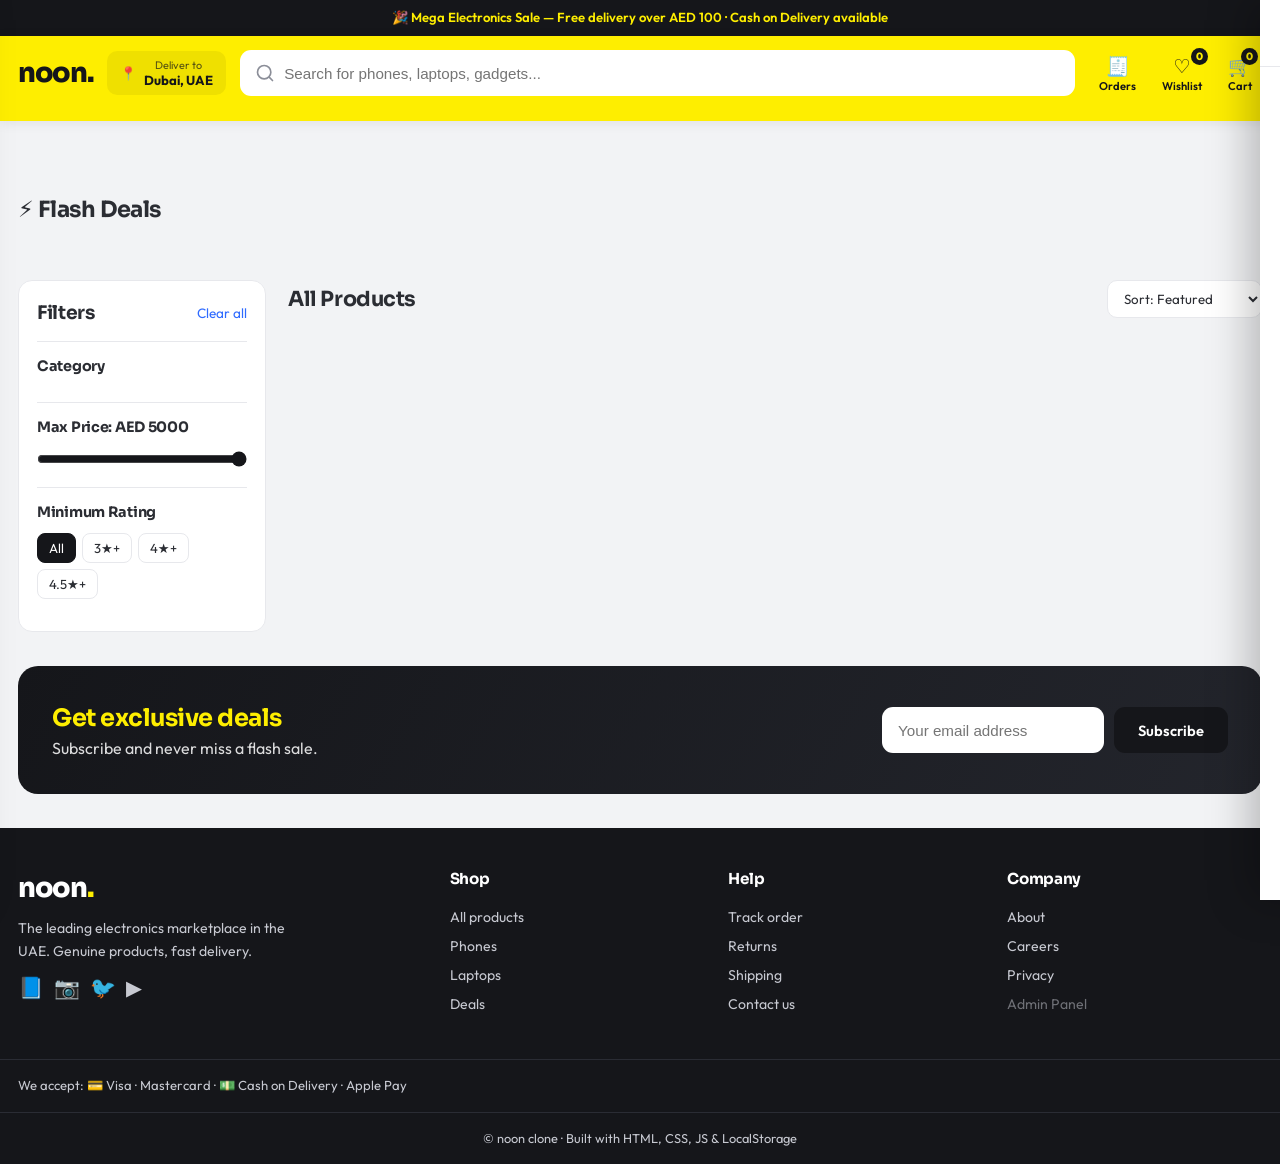
<file: index.html>
<!DOCTYPE html>
<html lang="en">
<head>
<meta charset="UTF-8" />
<meta name="viewport" content="width=device-width, initial-scale=1.0" />
<title>noon — Online Electronics Store (UAE)</title>
<link rel="preconnect" href="https://fonts.googleapis.com" />
<link rel="preconnect" href="https://fonts.gstatic.com" crossorigin />
<link href="https://fonts.googleapis.com/css2?family=Outfit:wght@400;500;600;700;800;900&family=Sora:wght@600;700;800&display=swap" rel="stylesheet" />
<link rel="stylesheet" href="style.css" />
</head>
<body>

<!-- ============================== STOREFRONT ============================== -->
<div id="store">

  <!-- Announcement -->
  <div class="announce" id="announceBar">🎉 Mega Electronics Sale — Free delivery over AED 100 · Cash on Delivery available</div>

  <!-- Header -->
  <header class="header">
    <div class="header__main container">
      <button class="icon-btn header__menu" id="menuToggle" aria-label="Menu">☰</button>
      <a href="#" class="logo" id="goHome">noon<span>.</span></a>

      <button class="deliver" id="deliverBtn">
        <span class="deliver__pin">📍</span>
        <span><small>Deliver to</small><b id="deliverCity">Dubai, UAE</b></span>
      </button>

      <div class="search" id="searchWrap">
        <svg viewBox="0 0 24 24" class="search__icon"><path d="M21 21l-4.3-4.3M11 19a8 8 0 100-16 8 8 0 000 16z" fill="none" stroke="currentColor" stroke-width="2" stroke-linecap="round"/></svg>
        <input type="text" id="searchInput" placeholder="Search for phones, laptops, gadgets..." autocomplete="off" />
        <div class="suggest" id="searchSuggest"></div>
      </div>

      <div class="header__actions">
        <button class="icon-btn act" id="ordersBtn"><span class="act__ico">🧾</span><span class="act__txt">Orders</span></button>
        <button class="icon-btn act" id="wishBtn"><span class="act__ico">♡</span><span class="act__txt">Wishlist</span><i class="pill" id="wishCount">0</i></button>
        <button class="icon-btn act act--cart" id="cartBtn"><span class="act__ico">🛒</span><span class="act__txt">Cart</span><i class="pill" id="cartCount">0</i></button>
      </div>
    </div>
    <nav class="catnav" id="catNav"></nav>
  </header>

  <!-- Mobile search -->
  <div class="msearch">
    <input type="text" id="msearchInput" placeholder="Search products..." />
  </div>

  <main class="container">

    <!-- Hero carousel -->
    <section class="hero">
      <div class="hero__track" id="heroTrack"></div>
      <button class="hero__nav hero__nav--prev" id="heroPrev">‹</button>
      <button class="hero__nav hero__nav--next" id="heroNext">›</button>
      <div class="hero__dots" id="heroDots"></div>
    </section>

    <!-- Category tiles -->
    <section class="cat-tiles" id="catTiles"></section>

    <!-- Flash deals -->
    <section class="deals">
      <div class="deals__head">
        <h2>⚡ Flash Deals</h2>
        <div class="countdown" id="countdown"></div>
      </div>
      <div class="row" id="dealsRow"></div>
    </section>

    <!-- Main shop -->
    <section class="shop" id="shopAnchor">
      <aside class="filters" id="filters">
        <div class="filters__head"><h3>Filters</h3><button id="clearFilters" class="link">Clear all</button></div>
        <div class="filter-group">
          <h4>Category</h4>
          <div id="filterCats"></div>
        </div>
        <div class="filter-group">
          <h4>Max Price: <span id="priceVal">AED 5000</span></h4>
          <input type="range" id="priceRange" min="0" max="5000" value="5000" step="50" />
        </div>
        <div class="filter-group">
          <h4>Minimum Rating</h4>
          <div class="rating-filter" id="ratingFilter">
            <button data-r="0" class="is-active">All</button>
            <button data-r="3">3★+</button>
            <button data-r="4">4★+</button>
            <button data-r="4.5">4.5★+</button>
          </div>
        </div>
      </aside>

      <div class="shop__main">
        <div class="shop__bar">
          <h2 id="shopTitle">All Products</h2>
          <div class="shop__tools">
            <button class="icon-btn filter-toggle" id="filterToggle">⚙ Filters</button>
            <select id="sortSelect">
              <option value="featured">Sort: Featured</option>
              <option value="low">Price: Low to High</option>
              <option value="high">Price: High to Low</option>
              <option value="rating">Top Rated</option>
              <option value="new">Newest</option>
            </select>
          </div>
        </div>
        <div class="grid" id="productGrid"></div>
        <p class="empty" id="emptyState" hidden>No products match your filters.</p>
      </div>
    </section>

    <!-- Recently viewed -->
    <section class="recent" id="recentSection" hidden>
      <h2>Recently Viewed</h2>
      <div class="row" id="recentRow"></div>
    </section>

    <!-- Newsletter -->
    <section class="newsletter">
      <div>
        <h2>Get exclusive deals</h2>
        <p>Subscribe and never miss a flash sale.</p>
      </div>
      <div class="newsletter__form">
        <input type="email" id="newsEmail" placeholder="Your email address" />
        <button class="btn" id="newsBtn">Subscribe</button>
      </div>
    </section>
  </main>

  <!-- Footer -->
  <footer class="footer">
    <div class="footer__cols container">
      <div>
        <div class="logo logo--light">noon<span>.</span></div>
        <p>The leading electronics marketplace in the UAE. Genuine products, fast delivery.</p>
        <div class="socials"><span>📘</span><span>📷</span><span>🐦</span><span>▶️</span></div>
      </div>
      <div><h4>Shop</h4><a href="#shopAnchor">All products</a><a href="#" data-foot-cat>Phones</a><a href="#" data-foot-cat>Laptops</a><a href="#">Deals</a></div>
      <div><h4>Help</h4><a href="#">Track order</a><a href="#">Returns</a><a href="#">Shipping</a><a href="#">Contact us</a></div>
      <div><h4>Company</h4><a href="#">About</a><a href="#">Careers</a><a href="#">Privacy</a><a href="#" id="adminTrigger" class="footer__admin">Admin Panel</a></div>
    </div>
    <div class="footer__pay container">
      <span>We accept:</span> 💳 Visa · Mastercard · 💵 Cash on Delivery · Apple Pay
    </div>
    <p class="footer__copy">© <span id="year"></span> noon clone · Built with HTML, CSS, JS &amp; LocalStorage</p>
  </footer>
</div>

<!-- ============================== OVERLAY ============================== -->
<div class="overlay" id="overlay"></div>

<!-- Mobile category drawer -->
<aside class="mdrawer" id="mobileNav">
  <div class="drawer__head"><h3>Categories</h3><button class="x" data-close-drawer>&times;</button></div>
  <div class="mdrawer__body" id="mobileCats"></div>
</aside>

<!-- ============================== CART DRAWER ============================== -->
<aside class="drawer" id="cartDrawer">
  <div class="drawer__head"><h3>Your Cart (<span id="cartItemsCount">0</span>)</h3><button class="x" data-close-drawer>&times;</button></div>
  <div class="drawer__body" id="cartItems"></div>
  <div class="drawer__foot" id="cartFoot">
    <div class="promo">
      <input type="text" id="promoInput" placeholder="Promo code" />
      <button id="applyPromo">Apply</button>
    </div>
    <p class="promo__msg" id="promoMsg"></p>
    <div class="sumline"><span>Subtotal</span><b id="sumSub">AED 0</b></div>
    <div class="sumline"><span>Discount</span><b id="sumDisc">- AED 0</b></div>
    <div class="sumline"><span>Delivery</span><b id="sumShip">AED 0</b></div>
    <div class="sumline sumline--total"><span>Total</span><b id="sumTotal">AED 0</b></div>
    <button class="btn btn--block btn--yellow" id="checkoutBtn">Proceed to Checkout</button>
  </div>
</aside>

<!-- ============================== WISHLIST DRAWER ============================== -->
<aside class="drawer" id="wishDrawer">
  <div class="drawer__head"><h3>Wishlist</h3><button class="x" data-close-drawer>&times;</button></div>
  <div class="drawer__body" id="wishItems"></div>
</aside>

<!-- ============================== ORDERS DRAWER (customer) ============================== -->
<aside class="drawer drawer--wide" id="myOrdersDrawer">
  <div class="drawer__head"><h3>My Orders</h3><button class="x" data-close-drawer>&times;</button></div>
  <div class="drawer__body" id="myOrders"></div>
</aside>

<!-- ============================== PRODUCT DETAIL MODAL ============================== -->
<div class="modal" id="productModal">
  <div class="modal__box modal__box--lg">
    <button class="x x--abs" data-close-modal>&times;</button>
    <div class="pd" id="pdBody"></div>
  </div>
</div>

<!-- ============================== CHECKOUT MODAL ============================== -->
<div class="modal" id="checkoutModal">
  <div class="modal__box modal__box--lg">
    <button class="x x--abs" data-close-modal>&times;</button>
    <div class="steps" id="steps">
      <div class="step is-active" data-step="1"><i>1</i> Shipping</div>
      <div class="step" data-step="2"><i>2</i> Payment</div>
      <div class="step" data-step="3"><i>3</i> Review</div>
    </div>

    <div class="step-panel is-active" id="step-1">
      <h3>Shipping details</h3>
      <div class="grid2">
        <div class="form-field"><label>Full name</label><input id="coName" type="text" placeholder="John Doe" /></div>
        <div class="form-field"><label>Phone</label><input id="coPhone" type="tel" placeholder="+971 5x xxx xxxx" /></div>
      </div>
      <div class="form-field"><label>Email</label><input id="coEmail" type="email" placeholder="you@email.com" /></div>
      <div class="form-field"><label>Address</label><input id="coAddr" type="text" placeholder="Street, building, apartment" /></div>
      <div class="grid2">
        <div class="form-field"><label>City</label>
          <select id="coCity"><option>Dubai</option><option>Abu Dhabi</option><option>Sharjah</option><option>Ajman</option><option>Ras Al Khaimah</option><option>Fujairah</option><option>Umm Al Quwain</option></select>
        </div>
        <div class="form-field"><label>Emirate area / Zone</label><input id="coZone" type="text" placeholder="e.g. Marina" /></div>
      </div>
      <p class="err" id="coErr1"></p>
      <button class="btn btn--block" id="toStep2">Continue to Payment</button>
    </div>

    <div class="step-panel" id="step-2">
      <h3>Payment method</h3>
      <div class="paylist">
        <label class="pay"><input type="radio" name="pay" value="cod" checked><span>💵 Cash on Delivery</span></label>
        <label class="pay"><input type="radio" name="pay" value="card"><span>💳 Credit / Debit Card</span></label>
        <label class="pay"><input type="radio" name="pay" value="apple"><span> Apple Pay</span></label>
      </div>
      <div id="cardFields" hidden>
        <div class="form-field"><label>Card number</label><input id="cardNo" type="text" placeholder="4242 4242 4242 4242" maxlength="19" /></div>
        <div class="grid2">
          <div class="form-field"><label>Expiry</label><input id="cardExp" type="text" placeholder="MM/YY" maxlength="5" /></div>
          <div class="form-field"><label>CVV</label><input id="cardCvv" type="password" placeholder="123" maxlength="4" /></div>
        </div>
      </div>
      <p class="err" id="coErr2"></p>
      <div class="row-btns">
        <button class="btn btn--ghost" data-back="1">Back</button>
        <button class="btn" id="toStep3">Review Order</button>
      </div>
    </div>

    <div class="step-panel" id="step-3">
      <h3>Review &amp; confirm</h3>
      <div id="reviewBox"></div>
      <p class="err" id="coErr3"></p>
      <div class="row-btns">
        <button class="btn btn--ghost" data-back="2">Back</button>
        <button class="btn btn--yellow" id="placeOrderBtn">Place Order</button>
      </div>
    </div>

    <div class="step-panel" id="step-done">
      <div class="done">
        <div class="done__check">✓</div>
        <h3>Order placed!</h3>
        <p>Your order <b id="doneId"></b> has been received.</p>
        <p class="muted">A confirmation has been saved. You can track it under <b>My Orders</b>.</p>
        <button class="btn btn--yellow" id="doneClose">Continue Shopping</button>
      </div>
    </div>
  </div>
</div>

<!-- ============================== ADMIN LOGIN ============================== -->
<div class="modal" id="loginModal">
  <div class="modal__box modal__box--sm">
    <button class="x x--abs" data-close-modal>&times;</button>
    <h3>🔒 Admin Login</h3>
    <p class="modal__sub">Restricted area — enter your password.</p>
    <div class="form-field"><input id="adminPass" type="password" placeholder="Password" /></div>
    <p class="err" id="loginErr"></p>
    <button class="btn btn--block" id="loginBtn">Login</button>
  </div>
</div>

<!-- ============================== ADMIN PANEL ============================== -->
<div class="admin" id="adminPanel">
  <aside class="sidebar" id="sidebar">
    <div class="sidebar__logo">noon<span>.</span> <small>Admin</small></div>
    <nav class="sidebar__nav">
      <button class="snav is-active" data-view="dashboard">📊 Dashboard</button>
      <button class="snav" data-view="products">📦 Products</button>
      <button class="snav" data-view="categories">🏷 Categories</button>
      <button class="snav" data-view="orders">🧾 Orders <i class="badge" id="navOrders">0</i></button>
      <button class="snav" data-view="reviews">⭐ Reviews</button>
      <button class="snav" data-view="coupons">🎟 Coupons</button>
      <button class="snav" data-view="settings">⚙ Settings</button>
    </nav>
    <button class="snav snav--out" id="exitAdmin">↩ View Store</button>
    <button class="snav snav--logout" id="logoutBtn">⎋ Logout</button>
  </aside>

  <main class="admin__main">
    <header class="admin__top">
      <button class="icon-btn" id="sidebarToggle">☰</button>
      <h2 id="adminTitle">Dashboard</h2>
      <div class="admin__who">👤 Administrator</div>
    </header>
    <div class="admin__content" id="adminContent"></div>
  </main>
</div>

<!-- Product editor modal (admin) -->
<div class="modal" id="prodModal">
  <div class="modal__box modal__box--lg">
    <button class="x x--abs" data-close-modal>&times;</button>
    <h3 id="prodModalTitle">Add Product</h3>
    <div class="grid2">
      <div class="form-field"><label>Name</label><input id="fName" type="text" placeholder="Product name" /></div>
      <div class="form-field"><label>Category</label><select id="fCategory"></select></div>
    </div>
    <div class="grid2">
      <div class="form-field"><label>Price (AED)</label><input id="fPrice" type="number" min="0" placeholder="249" /></div>
      <div class="form-field"><label>Old price (optional)</label><input id="fOld" type="number" min="0" placeholder="349" /></div>
    </div>
    <div class="grid2">
      <div class="form-field"><label>Stock</label><input id="fStock" type="number" min="0" placeholder="50" /></div>
      <div class="form-field"><label>Rating (0-5)</label><input id="fRating" type="number" min="0" max="5" step="0.1" placeholder="4.5" /></div>
    </div>
    <div class="form-field"><label>Image URL</label><input id="fImage" type="text" placeholder="https://...  (optional)" /></div>
    <div class="form-field"><label>Description</label><textarea id="fDesc" rows="3" placeholder="Short description / specs"></textarea></div>
    <label class="check"><input type="checkbox" id="fFeatured"> Mark as Flash Deal / Featured</label>
    <p class="err" id="prodErr"></p>
    <button class="btn btn--block" id="saveProdBtn">Save Product</button>
  </div>
</div>

<!-- Order detail modal (admin) -->
<div class="modal" id="orderModal">
  <div class="modal__box modal__box--lg">
    <button class="x x--abs" data-close-modal>&times;</button>
    <div id="orderDetail"></div>
  </div>
</div>

<!-- Toast -->
<div class="toast" id="toast"></div>

<script src="script.js"></script>
</body>
</html>
</file>
<file: style.css>
/* =========================================================
   noon clone — Advanced storefront + admin
   ========================================================= */
:root{
  --yellow:#feee00; --yellow-d:#e6d600; --ink:#15161a; --ink-2:#23252c;
  --text:#2b2d33; --muted:#8b8e98; --bg:#f2f3f5; --card:#fff; --line:#e7e8ec;
  --green:#1fa463; --red:#e23b3b; --blue:#2f6bff; --orange:#ff7a1a;
  --radius:14px; --radius-lg:20px; --shadow:0 6px 24px rgba(20,22,30,.08);
  --shadow-lg:0 16px 50px rgba(20,22,30,.16);
  --f:"Outfit",system-ui,sans-serif; --fh:"Sora",var(--f);
  --max:1280px;
}
*{margin:0;padding:0;box-sizing:border-box}
html{scroll-behavior:smooth}
body{font-family:var(--f);background:var(--bg);color:var(--text);line-height:1.5;-webkit-font-smoothing:antialiased}
body.dark{--bg:#0f1014;--card:#1a1c22;--text:#e8e9ee;--line:#2a2c34;--ink:#1a1c22;--muted:#9a9da8}
img{display:block;max-width:100%}
a{color:inherit}
button{font-family:inherit;cursor:pointer;border:none;background:none}
.container{max-width:var(--max);margin:0 auto;padding:0 18px}
h1,h2,h3,h4{font-family:var(--fh);letter-spacing:-.02em}

/* ---------- Buttons ---------- */
.btn{background:var(--ink);color:#fff;border-radius:11px;padding:13px 24px;font-weight:600;font-size:.92rem;
  transition:transform .15s,box-shadow .2s,background .25s;display:inline-flex;align-items:center;justify-content:center;gap:8px}
.btn:hover{transform:translateY(-2px);box-shadow:0 10px 24px rgba(0,0,0,.2)}
.btn:active{transform:scale(.97)}
.btn--block{width:100%}
.btn--sm{padding:8px 15px;font-size:.84rem}
.btn--yellow{background:var(--yellow);color:#15161a}
.btn--yellow:hover{background:var(--yellow-d)}
.btn--ghost{background:transparent;color:var(--text);border:1px solid var(--line)}
.btn--danger{background:#ffeaea;color:var(--red)}.btn--danger:hover{background:#ffd9d9}
.btn--green{background:var(--green);color:#fff}
.link{background:none;border:none;color:var(--blue);font-size:.85rem;cursor:pointer}
.icon-btn{background:none;border:none;cursor:pointer;color:inherit}

/* ---------- Announce ---------- */
.announce{background:var(--ink);color:var(--yellow);text-align:center;font-size:.82rem;font-weight:600;padding:8px 16px}

/* ---------- Header ---------- */
.header{position:sticky;top:0;z-index:50;background:var(--yellow);box-shadow:0 2px 12px rgba(0,0,0,.08)}
.header__main{display:flex;align-items:center;gap:14px;padding:12px 18px}
.header__menu{display:none;font-size:1.5rem;color:var(--ink)}
.logo{font-family:var(--fh);font-size:1.7rem;font-weight:800;color:var(--ink);text-decoration:none;letter-spacing:-.05em;white-space:nowrap}
.logo span{color:var(--ink)}
.logo--light{color:#fff}.logo--light span{color:var(--yellow)}
.deliver{display:flex;align-items:center;gap:7px;background:rgba(0,0,0,.06);border-radius:10px;padding:7px 13px;color:var(--ink);white-space:nowrap}
.deliver small{display:block;font-size:.68rem;opacity:.7}.deliver b{font-size:.82rem}
.search{flex:1;position:relative;display:flex;align-items:center;gap:9px;background:#fff;border-radius:11px;padding:0 15px;height:46px;min-width:120px}
.search__icon{width:20px;height:20px;color:var(--muted);flex-shrink:0}
.search input{flex:1;border:none;outline:none;font-size:.95rem;background:none;color:#2b2d33}
.suggest{position:absolute;top:54px;left:0;right:0;background:#fff;border-radius:12px;box-shadow:var(--shadow-lg);overflow:hidden;display:none;z-index:60}
.suggest.show{display:block}
.suggest__item{display:flex;align-items:center;gap:10px;padding:10px 14px;cursor:pointer;color:#2b2d33}
.suggest__item:hover{background:#f6f6f8}
.suggest__item img{width:34px;height:34px;border-radius:7px;object-fit:cover}
.suggest__item b{font-size:.88rem}.suggest__item span{margin-left:auto;font-weight:700;font-size:.82rem}
.header__actions{display:flex;align-items:center;gap:6px}
.act{position:relative;display:flex;flex-direction:column;align-items:center;gap:1px;color:var(--ink);padding:6px 10px;border-radius:10px;transition:background .2s}
.act:hover{background:rgba(0,0,0,.06)}
.act__ico{font-size:1.2rem}.act__txt{font-size:.7rem;font-weight:600}
.pill{position:absolute;top:0;right:4px;background:var(--ink);color:var(--yellow);font-style:normal;font-size:.66rem;font-weight:800;min-width:17px;height:17px;border-radius:10px;display:grid;place-items:center;padding:0 4px}
.catnav{display:flex;gap:6px;padding:0 18px 10px;overflow-x:auto;scrollbar-width:none}
.catnav::-webkit-scrollbar{display:none}
.catnav button{background:rgba(0,0,0,.06);color:var(--ink);border-radius:20px;padding:7px 15px;font-size:.84rem;font-weight:600;white-space:nowrap;transition:.2s}
.catnav button:hover,.catnav button.is-active{background:var(--ink);color:#fff}

.msearch{display:none;padding:10px 18px;background:var(--yellow)}
.msearch input{width:100%;height:42px;border:none;border-radius:10px;padding:0 14px;font-size:.95rem}

/* ---------- Hero carousel ---------- */
.hero{position:relative;margin:18px 0;border-radius:var(--radius-lg);overflow:hidden;box-shadow:var(--shadow)}
.hero__track{display:flex;transition:transform .6s cubic-bezier(.22,1,.36,1)}
.slide{min-width:100%;display:flex;align-items:center;justify-content:space-between;padding:48px 56px;min-height:300px;color:#fff;gap:20px}
.slide__tag{font-weight:700;letter-spacing:.14em;font-size:.78rem;opacity:.9}
.slide h2{font-size:clamp(1.8rem,4.5vw,3.1rem);font-weight:800;line-height:1.05;margin:10px 0}
.slide p{opacity:.92;margin-bottom:20px;max-width:340px}
.slide__btn{background:var(--yellow);color:#15161a;padding:12px 28px;border-radius:11px;font-weight:700;text-decoration:none;display:inline-block;transition:transform .15s}
.slide__btn:hover{transform:translateY(-2px)}
.slide__emoji{font-size:7rem;filter:drop-shadow(0 10px 20px rgba(0,0,0,.3))}
.hero__nav{position:absolute;top:50%;transform:translateY(-50%);background:rgba(255,255,255,.85);width:42px;height:42px;border-radius:50%;font-size:1.6rem;color:#15161a;display:grid;place-items:center;z-index:3}
.hero__nav--prev{left:14px}.hero__nav--next{right:14px}
.hero__dots{position:absolute;bottom:16px;left:50%;transform:translateX(-50%);display:flex;gap:8px;z-index:3}
.hero__dots button{width:9px;height:9px;border-radius:50%;background:rgba(255,255,255,.5)}
.hero__dots button.is-active{background:#fff;width:24px;border-radius:6px}

/* ---------- Category tiles ---------- */
.cat-tiles{display:grid;grid-template-columns:repeat(auto-fill,minmax(120px,1fr));gap:14px;margin:24px 0}
.cat-tile{background:var(--card);border:1px solid var(--line);border-radius:var(--radius);padding:18px 10px;text-align:center;transition:.2s;cursor:pointer}
.cat-tile:hover{transform:translateY(-4px);box-shadow:var(--shadow);border-color:var(--yellow)}
.cat-tile__ico{font-size:2rem}.cat-tile__name{font-size:.84rem;font-weight:600;margin-top:8px}

/* ---------- Deals ---------- */
.deals{margin:30px 0}
.deals__head{display:flex;align-items:center;justify-content:space-between;margin-bottom:16px;flex-wrap:wrap;gap:10px}
.deals__head h2{font-size:1.4rem}
.countdown{display:flex;gap:8px;align-items:center;font-weight:700}
.countdown span{background:var(--ink);color:var(--yellow);padding:6px 9px;border-radius:8px;font-variant-numeric:tabular-nums;min-width:38px;text-align:center}
.row{display:flex;gap:14px;overflow-x:auto;padding-bottom:8px;scrollbar-width:thin}
.row .product{min-width:210px;max-width:210px}

/* ---------- Shop layout ---------- */
.shop{display:grid;grid-template-columns:248px 1fr;gap:22px;margin:30px 0;align-items:start}
.filters{background:var(--card);border:1px solid var(--line);border-radius:var(--radius);padding:18px;position:sticky;top:140px}
.filters__head{display:flex;justify-content:space-between;align-items:center;margin-bottom:14px}
.filter-group{padding:14px 0;border-top:1px solid var(--line)}
.filter-group h4{font-size:.9rem;margin-bottom:10px}
.check-row{display:flex;align-items:center;gap:8px;padding:4px 0;font-size:.88rem;cursor:pointer}
.check-row input{accent-color:var(--ink)}
#priceRange{width:100%;accent-color:var(--ink)}
.rating-filter{display:flex;flex-wrap:wrap;gap:6px}
.rating-filter button{border:1px solid var(--line);border-radius:8px;padding:6px 11px;font-size:.82rem;background:var(--card);color:var(--text)}
.rating-filter button.is-active{background:var(--ink);color:#fff;border-color:var(--ink)}

.shop__bar{display:flex;justify-content:space-between;align-items:center;margin-bottom:16px;flex-wrap:wrap;gap:10px}
.shop__bar h2{font-size:1.3rem}
.shop__tools{display:flex;gap:10px;align-items:center}
.filter-toggle{display:none;border:1px solid var(--line);border-radius:10px;padding:8px 14px;font-weight:600;background:var(--card)}
#sortSelect{border:1px solid var(--line);border-radius:10px;padding:9px 12px;font-family:inherit;background:var(--card);color:var(--text)}

/* ---------- Product card ---------- */
.grid{display:grid;grid-template-columns:repeat(auto-fill,minmax(200px,1fr));gap:16px}
.product{position:relative;background:var(--card);border:1px solid var(--line);border-radius:var(--radius);overflow:hidden;display:flex;flex-direction:column;transition:transform .2s,box-shadow .2s}
.product:hover{transform:translateY(-4px);box-shadow:var(--shadow)}
.product__badge{position:absolute;top:10px;left:10px;background:var(--red);color:#fff;font-size:.72rem;font-weight:800;padding:3px 8px;border-radius:7px;z-index:2}
.product__wish{position:absolute;top:8px;right:8px;width:34px;height:34px;border-radius:50%;background:rgba(255,255,255,.92);display:grid;place-items:center;font-size:1.1rem;z-index:2;color:#888}
.product__wish.on{color:var(--red)}
.product__imgwrap{aspect-ratio:1;background:#fafafa;cursor:pointer;overflow:hidden}
.product__img{width:100%;height:100%;object-fit:cover;transition:transform .4s}
.product:hover .product__img{transform:scale(1.05)}
.product__body{padding:13px;display:flex;flex-direction:column;gap:5px;flex:1}
.product__name{font-weight:600;font-size:.92rem;min-height:2.5em;cursor:pointer;display:-webkit-box;-webkit-line-clamp:2;-webkit-box-orient:vertical;overflow:hidden}
.product__rating{font-size:.78rem;color:var(--muted)}
.stars{color:#f5a623;letter-spacing:1px}
.product__price{display:flex;align-items:baseline;gap:7px;flex-wrap:wrap}
.product__price b{font-size:1.12rem;font-weight:800;font-family:var(--fh)}
.product__price del{color:var(--muted);font-size:.82rem}
.product__price em{color:var(--green);font-size:.76rem;font-style:normal;font-weight:700}
.product__stock{font-size:.74rem;color:var(--green)}.product__stock.low{color:var(--orange)}.product__stock.out{color:var(--red)}
.product__actions{display:flex;gap:7px;margin-top:auto;padding-top:6px}
.product__actions .btn{flex:1;padding:9px;font-size:.8rem;border-radius:9px}
.empty{text-align:center;color:var(--muted);padding:50px 0}

/* ---------- Recently viewed / newsletter ---------- */
.recent{margin:34px 0}.recent h2{font-size:1.3rem;margin-bottom:14px}
.newsletter{background:linear-gradient(120deg,var(--ink),var(--ink-2));color:#fff;border-radius:var(--radius-lg);padding:34px;margin:34px 0;display:flex;align-items:center;justify-content:space-between;flex-wrap:wrap;gap:18px}
.newsletter h2{color:var(--yellow)}.newsletter p{opacity:.85}
.newsletter__form{display:flex;gap:10px}
.newsletter__form input{height:46px;border:none;border-radius:11px;padding:0 16px;min-width:220px;font-size:.95rem}

/* ---------- Footer ---------- */
.footer{background:var(--ink);color:#c7c9d1;margin-top:30px}
.footer__cols{display:grid;grid-template-columns:1.6fr 1fr 1fr 1fr;gap:24px;padding:40px 18px}
.footer__cols h4{color:#fff;margin-bottom:12px;font-size:.95rem}
.footer__cols a{display:block;color:#c7c9d1;text-decoration:none;font-size:.88rem;padding:4px 0}
.footer__cols a:hover{color:var(--yellow)}
.footer__cols p{font-size:.88rem;margin:8px 0;max-width:280px;line-height:1.6}
.socials{display:flex;gap:10px;font-size:1.3rem;margin-top:10px}
.footer__admin{opacity:.5}
.footer__pay{border-top:1px solid #2a2c34;padding:16px 18px;font-size:.82rem}
.footer__copy{text-align:center;border-top:1px solid #2a2c34;padding:16px;font-size:.8rem}

/* ---------- Overlay / Drawers ---------- */
.overlay{position:fixed;inset:0;background:rgba(0,0,0,.5);z-index:60;opacity:0;visibility:hidden;transition:.3s}
.overlay.show{opacity:1;visibility:visible}
.drawer{position:fixed;top:0;right:-460px;width:400px;max-width:92vw;height:100%;background:var(--card);z-index:70;display:flex;flex-direction:column;transition:right .35s cubic-bezier(.22,1,.36,1);box-shadow:-10px 0 40px rgba(0,0,0,.25)}
.drawer.open{right:0}
.drawer--wide{width:480px}
.mdrawer{position:fixed;top:0;left:-340px;width:300px;max-width:85vw;height:100%;background:var(--card);z-index:70;display:flex;flex-direction:column;transition:left .35s cubic-bezier(.22,1,.36,1);box-shadow:10px 0 40px rgba(0,0,0,.25)}
.mdrawer.open{left:0}
.drawer__head{display:flex;justify-content:space-between;align-items:center;padding:18px 20px;border-bottom:1px solid var(--line)}
.drawer__head h3{font-size:1.15rem}
.drawer__body{flex:1;overflow-y:auto;padding:14px 20px}
.mdrawer__body{flex:1;overflow-y:auto;padding:10px}
.mdrawer__body button{display:block;width:100%;text-align:left;padding:13px 14px;border-radius:10px;font-size:.95rem;font-weight:600;color:var(--text)}
.mdrawer__body button:hover{background:var(--bg)}
.drawer__foot{border-top:1px solid var(--line);padding:16px 20px}
.x{font-size:1.9rem;line-height:1;color:var(--muted)}
.x--abs{position:absolute;top:14px;right:16px;z-index:5}

.cart-item{display:flex;gap:12px;padding:13px 0;border-bottom:1px solid var(--line)}
.cart-item img{width:62px;height:62px;border-radius:9px;object-fit:cover;background:#f4f4f4}
.cart-item__info{flex:1}
.cart-item__name{font-weight:600;font-size:.9rem}
.cart-item__price{color:var(--muted);font-size:.84rem}
.qty{display:flex;align-items:center;gap:9px;margin-top:7px}
.qty button{width:27px;height:27px;border-radius:7px;border:1px solid var(--line);background:var(--card);font-weight:700;color:var(--text)}
.cart-item__rm{color:var(--red);font-size:.78rem;align-self:flex-start}
.promo{display:flex;gap:8px;margin-bottom:6px}
.promo input{flex:1;height:42px;border:1px solid var(--line);border-radius:10px;padding:0 13px;font-size:.9rem;background:var(--card);color:var(--text)}
.promo button{background:var(--ink);color:#fff;border-radius:10px;padding:0 18px;font-weight:600}
.promo__msg{font-size:.8rem;min-height:16px;margin-bottom:8px}
.promo__msg.ok{color:var(--green)}.promo__msg.bad{color:var(--red)}
.sumline{display:flex;justify-content:space-between;padding:4px 0;font-size:.92rem}
.sumline--total{border-top:1px solid var(--line);margin-top:6px;padding-top:10px;font-size:1.1rem;font-weight:800}

.wish-item{display:flex;gap:12px;padding:12px 0;border-bottom:1px solid var(--line);align-items:center}
.wish-item img{width:56px;height:56px;border-radius:8px;object-fit:cover;background:#f4f4f4}
.wish-item__info{flex:1}.wish-item__info b{font-size:.9rem;display:block}.wish-item__info span{color:var(--muted);font-size:.84rem}

.myorder{border:1px solid var(--line);border-radius:12px;padding:14px;margin-bottom:12px}
.myorder__head{display:flex;justify-content:space-between;flex-wrap:wrap;gap:6px;margin-bottom:8px}
.myorder__id{font-weight:700}
.myorder__items{font-size:.85rem;color:var(--muted)}
.status-tag{font-size:.72rem;font-weight:700;padding:3px 10px;border-radius:20px}
.st-pending{background:#fff4d6;color:#a87900}
.st-confirmed{background:#dceeff;color:#1564c0}
.st-shipped{background:#e7e0ff;color:#5b3bd1}
.st-delivered{background:#ddf3e4;color:#147a45}
.st-cancelled{background:#ffe0e0;color:#c22}

/* ---------- Modals ---------- */
.modal{position:fixed;inset:0;z-index:80;background:rgba(0,0,0,.55);display:none;align-items:center;justify-content:center;padding:16px}
.modal.show{display:flex}
.modal__box{background:var(--card);border-radius:18px;padding:26px;width:100%;max-width:440px;position:relative;animation:pop .3s ease;max-height:92vh;overflow-y:auto}
.modal__box--sm{max-width:360px}.modal__box--lg{max-width:760px}
.modal__box h3{font-size:1.3rem;margin-bottom:6px}
.modal__sub{color:var(--muted);font-size:.9rem;margin-bottom:16px}
@keyframes pop{from{transform:scale(.92);opacity:0}to{transform:scale(1);opacity:1}}
.form-field{margin-bottom:13px}
.form-field label{display:block;font-size:.8rem;font-weight:600;margin-bottom:6px}
.form-field input,.form-field textarea,.form-field select{width:100%;padding:12px 14px;border:1px solid var(--line);border-radius:10px;font-family:inherit;font-size:.94rem;outline:none;transition:border .2s;background:var(--card);color:var(--text)}
.form-field input:focus,.form-field textarea:focus,.form-field select:focus{border-color:var(--ink)}
.grid2{display:grid;grid-template-columns:1fr 1fr;gap:12px}
.err{color:var(--red);font-size:.82rem;min-height:16px;margin-bottom:8px}
.check{display:flex;align-items:center;gap:8px;font-size:.9rem;margin-bottom:12px;cursor:pointer}
.row-btns{display:flex;gap:10px}.row-btns .btn{flex:1}

/* product detail */
.pd{display:grid;grid-template-columns:1fr 1fr;gap:24px}
.pd__img{border-radius:14px;background:#fafafa;aspect-ratio:1;object-fit:cover;width:100%}
.pd__title{font-size:1.5rem;margin-bottom:6px}
.pd__rating{color:var(--muted);font-size:.86rem;margin-bottom:12px}
.pd__price{display:flex;align-items:baseline;gap:10px;margin-bottom:6px}
.pd__price b{font-size:1.8rem;font-family:var(--fh)}
.pd__price del{color:var(--muted)}
.pd__desc{color:var(--text);font-size:.92rem;margin:12px 0;line-height:1.6}
.pd__qty{display:flex;align-items:center;gap:12px;margin:14px 0}
.pd__qty button{width:34px;height:34px;border:1px solid var(--line);border-radius:8px;font-weight:700;font-size:1.1rem;background:var(--card);color:var(--text)}
.pd__actions{display:flex;gap:10px;margin-top:8px}.pd__actions .btn{flex:1}
.pd__reviews{grid-column:1/-1;border-top:1px solid var(--line);padding-top:16px;margin-top:6px}
.review{border-bottom:1px solid var(--line);padding:10px 0}
.review b{font-size:.9rem}.review .stars{font-size:.82rem}
.review p{font-size:.88rem;color:var(--text)}
.review-form{display:flex;gap:8px;margin-top:12px;flex-wrap:wrap}
.review-form input{flex:1;min-width:120px;padding:10px;border:1px solid var(--line);border-radius:9px;background:var(--card);color:var(--text)}
.review-form select{padding:10px;border:1px solid var(--line);border-radius:9px;background:var(--card);color:var(--text)}

/* checkout steps */
.steps{display:flex;gap:8px;margin-bottom:20px}
.step{flex:1;display:flex;align-items:center;gap:8px;padding:10px;border-radius:10px;font-size:.85rem;font-weight:600;background:var(--bg);color:var(--muted)}
.step i{width:24px;height:24px;border-radius:50%;background:var(--line);color:var(--text);display:grid;place-items:center;font-style:normal;font-size:.8rem}
.step.is-active{background:var(--yellow);color:var(--ink)}.step.is-active i{background:var(--ink);color:#fff}
.step.done i{background:var(--green);color:#fff}
.step-panel{display:none}.step-panel.is-active{display:block}
.paylist{display:flex;flex-direction:column;gap:10px;margin-bottom:14px}
.pay{display:flex;align-items:center;gap:10px;border:1px solid var(--line);border-radius:11px;padding:14px;cursor:pointer;font-weight:600}
.pay:has(input:checked){border-color:var(--ink);background:var(--bg)}
.rev-item{display:flex;justify-content:space-between;padding:6px 0;font-size:.9rem;border-bottom:1px solid var(--line)}
.rev-block{background:var(--bg);border-radius:11px;padding:14px;margin-bottom:12px;font-size:.9rem}
.done{text-align:center;padding:24px 0}
.done__check{width:74px;height:74px;border-radius:50%;background:var(--green);color:#fff;font-size:2.4rem;display:grid;place-items:center;margin:0 auto 16px}
.muted{color:var(--muted);font-size:.85rem}

/* ---------- Admin ---------- */
.admin{position:fixed;inset:0;z-index:90;background:var(--bg);display:none;grid-template-columns:240px 1fr}
.admin.show{display:grid}
.sidebar{background:var(--ink);color:#fff;display:flex;flex-direction:column;padding:18px 14px;overflow-y:auto}
.sidebar__logo{font-family:var(--fh);font-size:1.5rem;font-weight:800;margin-bottom:24px;padding:0 8px}
.sidebar__logo span{color:var(--yellow)}.sidebar__logo small{font-size:.7rem;color:#9a9da8;font-weight:600}
.sidebar__nav{display:flex;flex-direction:column;gap:4px;flex:1}
.snav{display:flex;align-items:center;gap:10px;color:#c7c9d1;padding:12px 14px;border-radius:10px;font-size:.92rem;font-weight:600;text-align:left;transition:.2s}
.snav:hover{background:rgba(255,255,255,.08);color:#fff}
.snav.is-active{background:var(--yellow);color:var(--ink)}
.snav .badge{margin-left:auto;background:var(--red);color:#fff;font-style:normal;font-size:.7rem;padding:1px 7px;border-radius:20px}
.snav--out{margin-top:12px;background:rgba(255,255,255,.06)}
.snav--logout{color:#ff8d8d}
.admin__main{display:flex;flex-direction:column;overflow:hidden}
.admin__top{display:flex;align-items:center;gap:14px;background:var(--card);border-bottom:1px solid var(--line);padding:16px 22px}
.admin__top h2{font-size:1.3rem;flex:1}
.admin__top #sidebarToggle{display:none;font-size:1.4rem}
.admin__who{font-size:.85rem;color:var(--muted);font-weight:600}
.admin__content{flex:1;overflow-y:auto;padding:22px}

/* dashboard */
.kpis{display:grid;grid-template-columns:repeat(auto-fit,minmax(180px,1fr));gap:16px;margin-bottom:22px}
.kpi{background:var(--card);border:1px solid var(--line);border-radius:var(--radius);padding:18px}
.kpi__label{color:var(--muted);font-size:.82rem;font-weight:600}
.kpi__val{font-family:var(--fh);font-size:1.8rem;font-weight:800;margin-top:6px}
.kpi__ico{float:right;font-size:1.6rem;opacity:.6}
.panel{background:var(--card);border:1px solid var(--line);border-radius:var(--radius);padding:20px;margin-bottom:18px}
.panel h3{font-size:1.05rem;margin-bottom:14px}
.dash-2{display:grid;grid-template-columns:1.4fr 1fr;gap:18px}
.chart{display:flex;align-items:flex-end;gap:10px;height:180px;padding-top:10px}
.chart__bar{flex:1;display:flex;flex-direction:column;align-items:center;gap:6px;justify-content:flex-end;height:100%}
.chart__fill{width:100%;max-width:40px;background:var(--yellow);border-radius:7px 7px 0 0;transition:height .6s;min-height:3px}
.chart__lbl{font-size:.72rem;color:var(--muted)}
.chart__amt{font-size:.7rem;font-weight:700}
.toplist{display:flex;flex-direction:column;gap:10px}
.topitem{display:flex;align-items:center;gap:10px;font-size:.88rem}
.topitem img{width:38px;height:38px;border-radius:8px;object-fit:cover}
.topitem b{flex:1}.topitem span{color:var(--muted)}

/* admin tables */
.atable{width:100%;border-collapse:collapse;font-size:.88rem}
.atable th{text-align:left;color:var(--muted);font-weight:600;padding:10px 12px;border-bottom:2px solid var(--line);font-size:.8rem;text-transform:uppercase;letter-spacing:.03em}
.atable td{padding:11px 12px;border-bottom:1px solid var(--line);vertical-align:middle}
.atable tr:hover td{background:var(--bg)}
.atable img{width:42px;height:42px;border-radius:8px;object-fit:cover}
.atable .actions{display:flex;gap:6px}
.table-wrap{overflow-x:auto;background:var(--card);border:1px solid var(--line);border-radius:var(--radius)}
.toolbar{display:flex;gap:10px;margin-bottom:16px;flex-wrap:wrap;align-items:center}
.toolbar input,.toolbar select{height:42px;border:1px solid var(--line);border-radius:10px;padding:0 13px;font-family:inherit;background:var(--card);color:var(--text)}
.toolbar .search-in{flex:1;min-width:160px}
.status-sel{border:1px solid var(--line);border-radius:8px;padding:5px 8px;font-size:.82rem;background:var(--card);color:var(--text)}
.setting-row{display:flex;flex-direction:column;gap:6px;margin-bottom:14px;max-width:420px}
.setting-row label{font-weight:600;font-size:.88rem}
.setting-row input{height:42px;border:1px solid var(--line);border-radius:10px;padding:0 13px;background:var(--card);color:var(--text)}
.coupon-pill{display:inline-flex;align-items:center;gap:8px;background:var(--bg);border:1px dashed var(--ink);border-radius:9px;padding:8px 12px;margin:4px;font-weight:700}
.coupon-pill button{color:var(--red);font-weight:800}

/* ---------- Toast ---------- */
.toast{position:fixed;bottom:24px;left:50%;transform:translate(-50%,80px);background:var(--ink);color:#fff;padding:14px 22px;border-radius:12px;font-weight:600;font-size:.9rem;z-index:120;opacity:0;transition:.35s;box-shadow:var(--shadow-lg);max-width:90vw;text-align:center}
.toast.show{transform:translate(-50%,0);opacity:1}

/* ---------- Responsive ---------- */
@media(max-width:980px){
  .shop{grid-template-columns:1fr}
  .filters{position:fixed;top:0;left:-320px;width:300px;max-width:85vw;height:100%;z-index:75;border-radius:0;overflow-y:auto;transition:left .35s;top:0}
  .filters.open{left:0}
  .filter-toggle{display:inline-flex}
  .dash-2{grid-template-columns:1fr}
}
@media(max-width:760px){
  .deliver,.act__txt{display:none}
  .header__menu{display:block}
  .search{display:none}
  .msearch{display:block}
  .footer__cols{grid-template-columns:1fr 1fr}
  .pd{grid-template-columns:1fr}
  .grid2{grid-template-columns:1fr}
  .newsletter{flex-direction:column;align-items:flex-start}
  .newsletter__form{width:100%}.newsletter__form input{flex:1;min-width:0}
  .slide{padding:30px 26px;min-height:230px}.slide__emoji{display:none}
  .admin{grid-template-columns:1fr}
  .sidebar{position:fixed;left:-260px;width:240px;height:100%;z-index:95;transition:left .3s}
  .sidebar.open{left:0}
  .admin__top #sidebarToggle{display:block}
}
@media(max-width:460px){
  .grid{grid-template-columns:1fr 1fr;gap:10px}
  .product__actions{flex-direction:column}
  .footer__cols{grid-template-columns:1fr}
}
</file>
